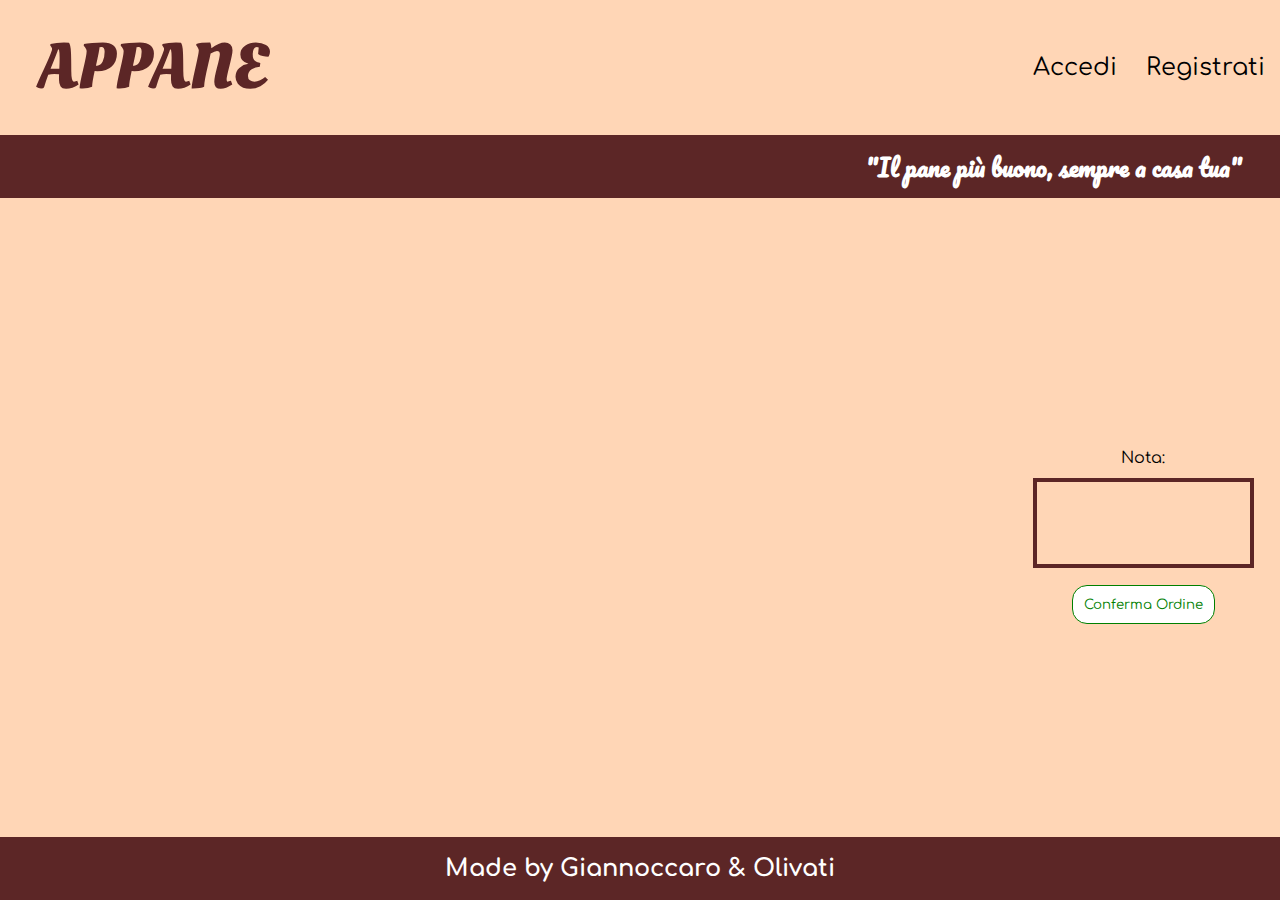
<file: cart.html>
<!DOCTYPE html>
<html lang="en">
<head>
    <meta charset="UTF-8">
    <meta http-equiv="X-UA-Compatible" content="IE=edge">
    <meta name="viewport" content="width=device-width, initial-scale=1.0">
    <link rel="stylesheet" href="assets/css/style.normal.css" type="text/css">
    <link rel="preconnect" href="https://fonts.googleapis.com">
    <link rel="preconnect" href="https://fonts.gstatic.com" crossorigin>
    <link href="https://fonts.googleapis.com/css2?family=Pacifico&display=swap" rel="stylesheet">
    <link href="https://fonts.googleapis.com/css2?family=Comfortaa&display=swap" rel="stylesheet">
    <link href="https://fonts.googleapis.com/css2?family=Oleo+Script&display=swap" rel="stylesheet">
    <script src="assets/js/Xhr.js"></script>
    <script src="assets/js/api/public/cart.js" defer></script>
    <title>Document</title>
</head>
<body>
    <div id = "header">
        <a href="index.html">
            <div id="logo">
                <h1>APPANE</h1>
            </div>
        </a>
        <div class="row">
            <div id = "cart">
                <a href="login.html" id="login">Accedi</a>
                <a href="signin.html" id="signin">Registrati</a>
                <a href="" id="logout">logout</a>
            </div>
        </div>
    </div>

    <div id = "navbar">
        <ul id = "categories"></ul>
        <h2>"Il pane più buono, sempre a casa tua"</h2>
    </div> 

    <div id = "container">
        <div id="sections">
            <div id = "cartContainer">
                <div id="empty">
                    <h1>Il carrello è vuoto!</h1>
                    <img src="./assets/media/images/cart.png" alt="">
                    <a href="index.html">Visualizza Catalogo</a>
                </div>
            </div>
            <div id="totaleContainer">
                <h2 id="totale2"></h2>
                <div class="column">
                    <label for="nota">Nota:</label>
                    <textarea name="nota" id="nota"></textarea>
                </div>
                <button id = "submitOrder2">Conferma Ordine</button>
            </div>
        </div>
    </div>

    <div id="footer">
        <h2>Made by Giannoccaro & Olivati</h2>
    </div>

</body>
</html>
</file>
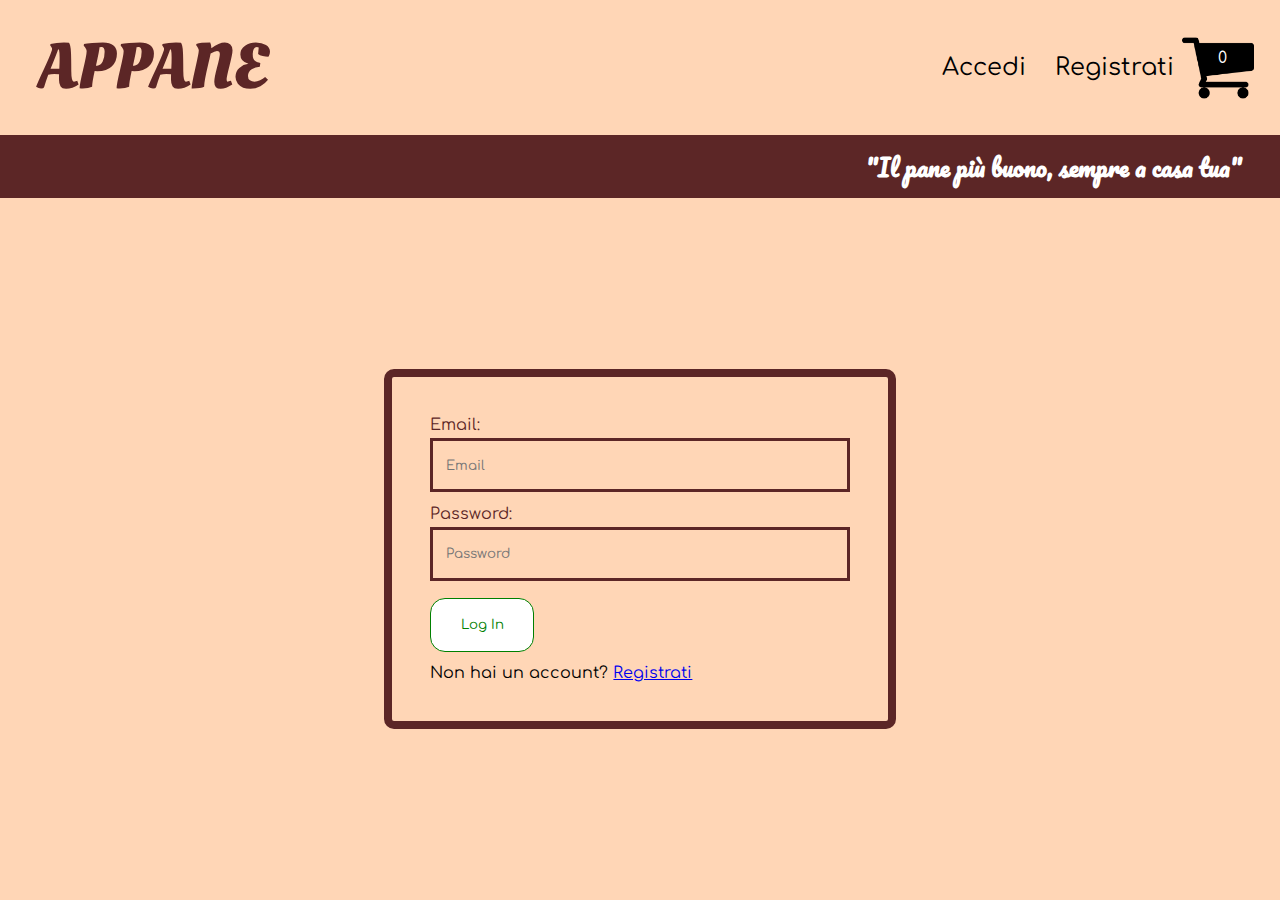
<file: login.html>
<!DOCTYPE html>
<html lang="en">
<head>
    <meta charset="UTF-8">
    <meta http-equiv="X-UA-Compatible" content="IE=edge">
    <meta name="viewport" content="width=device-width, initial-scale=1.0">
    <script src="assets/js/api/login/login.js" defer></script>
    <script src="assets/js/Xhr.js"></script>
    <link rel="stylesheet" href="assets/css/style.normal.css">
    <link rel="preconnect" href="https://fonts.googleapis.com">
    <link rel="preconnect" href="https://fonts.gstatic.com" crossorigin>
    <link href="https://fonts.googleapis.com/css2?family=Pacifico&display=swap" rel="stylesheet">
    <link href="https://fonts.googleapis.com/css2?family=Comfortaa&display=swap" rel="stylesheet">
    <link href="https://fonts.googleapis.com/css2?family=Oleo+Script&display=swap" rel="stylesheet">
    <title>Log In</title>
</head>
<body>
    <div id = "header">
        <a href="index.html">
            <div id="logo">
                <h1>APPANE</h1>
            </div>
        </a>
        <div class="row">
            <div id = "cart">
                <a href="login.html" id="login">Accedi</a>
                <a href="signin.html" id="signin">Registrati</a>
                <a href="" id="logout">logout</a>
            </div>
            <a href="./cart.html"><div id="cartImg"><p id="cartNumber">0</p></div></a>
        </div>
    </div>

    <div id = "navbar">
        <ul id = "categories"></ul>
        <h2>"Il pane più buono, sempre a casa tua"</h2>
    </div>
    <div id="pageContainer">
        <div id="form">
            <div id="wrongCredentials">
                ! Email o password errati
            </div>

            <label for="email">Email:</label>
            <input type="email" name="email" id="email" placeholder="Email">

            <label for="password">Password:</label>
            <input type="password" name="password" id="password" placeholder="Password">

            <input type="submit" value="Log In" id="submit">
            <p>Non hai un account? <a href="./signin.html">Registrati</a></p>
        </div>
    </div>
</body>
</html>
</file>
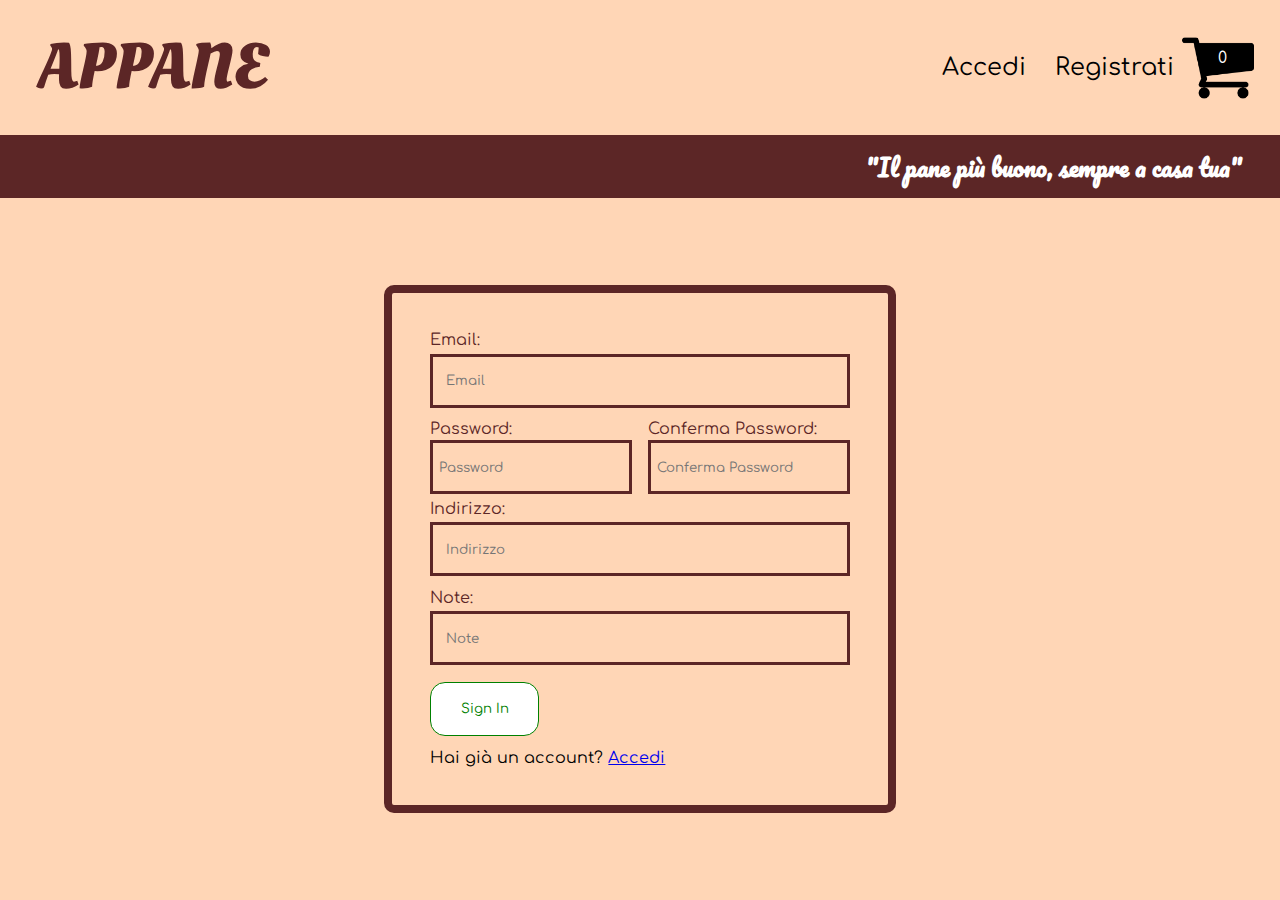
<file: signin.html>
<!DOCTYPE html>
<html lang="en">
<head>
    <meta charset="UTF-8">
    <meta http-equiv="X-UA-Compatible" content="IE=edge">
    <meta name="viewport" content="width=device-width, initial-scale=1.0">
    <script src="assets/js/api/signin/signin.js" defer></script>
    <script src="assets/js/Xhr.js"></script>
    <link rel="stylesheet" href="assets/css/style.normal.css">
    <link rel="preconnect" href="https://fonts.googleapis.com">
    <link rel="preconnect" href="https://fonts.gstatic.com" crossorigin>
    <link href="https://fonts.googleapis.com/css2?family=Pacifico&display=swap" rel="stylesheet">
    <link href="https://fonts.googleapis.com/css2?family=Comfortaa&display=swap" rel="stylesheet">
    <link href="https://fonts.googleapis.com/css2?family=Oleo+Script&display=swap" rel="stylesheet">
    <title>Document</title>
</head>
<body>

    <div id = "header">
        <a href="index.html">
            <div id="logo">
                <h1>APPANE</h1>
            </div>
        </a>
        <div class="row">
            <div id = "cart">
                <a href="login.html" id="login">Accedi</a>
                <a href="signin.html" id="signin">Registrati</a>
                <a href="" id="logout">logout</a>
            </div>
            <a href="./cart.html"><div id="cartImg"><p id="cartNumber">0</p></div></a>
        </div>
    </div>

    <div id = "navbar">
        <ul id = "categories"></ul>
        <h2>"Il pane più buono, sempre a casa tua"</h2>
    </div>

    <div id="pageContainer">
        <div id="form">

            <div id="wrongCredentials">
                ! Email o password errati
            </div>
    
            <label for="email">Email:</label>
            <input type="email" name="email" id="email" placeholder="Email">
    
            <div class="formRow">
                <div>
                    <label for="password">Password:</label>
                    <input type="password" name="password" id="password" placeholder="Password">
                </div>
                <div>
                    <label for="password">Conferma Password:</label>
                    <input type="password" name="confermaPassword" id="confermaPassword" placeholder="Conferma Password">
                </div>
            </div>
    
            <label for="indirizzo">Indirizzo:</label>
            <input type="text" name="indirizzo" id="indirizzo" placeholder="Indirizzo">
    
            <label for="note">Note:</label>
            <input type="text" name="note" id="note" placeholder="Note">
    
            <input type="submit" value="Sign In" id="submit">
            <p>Hai già un account? <a href="./login.html">Accedi</a></p>
        </div>
    </div>

</body>
</html>
</file>
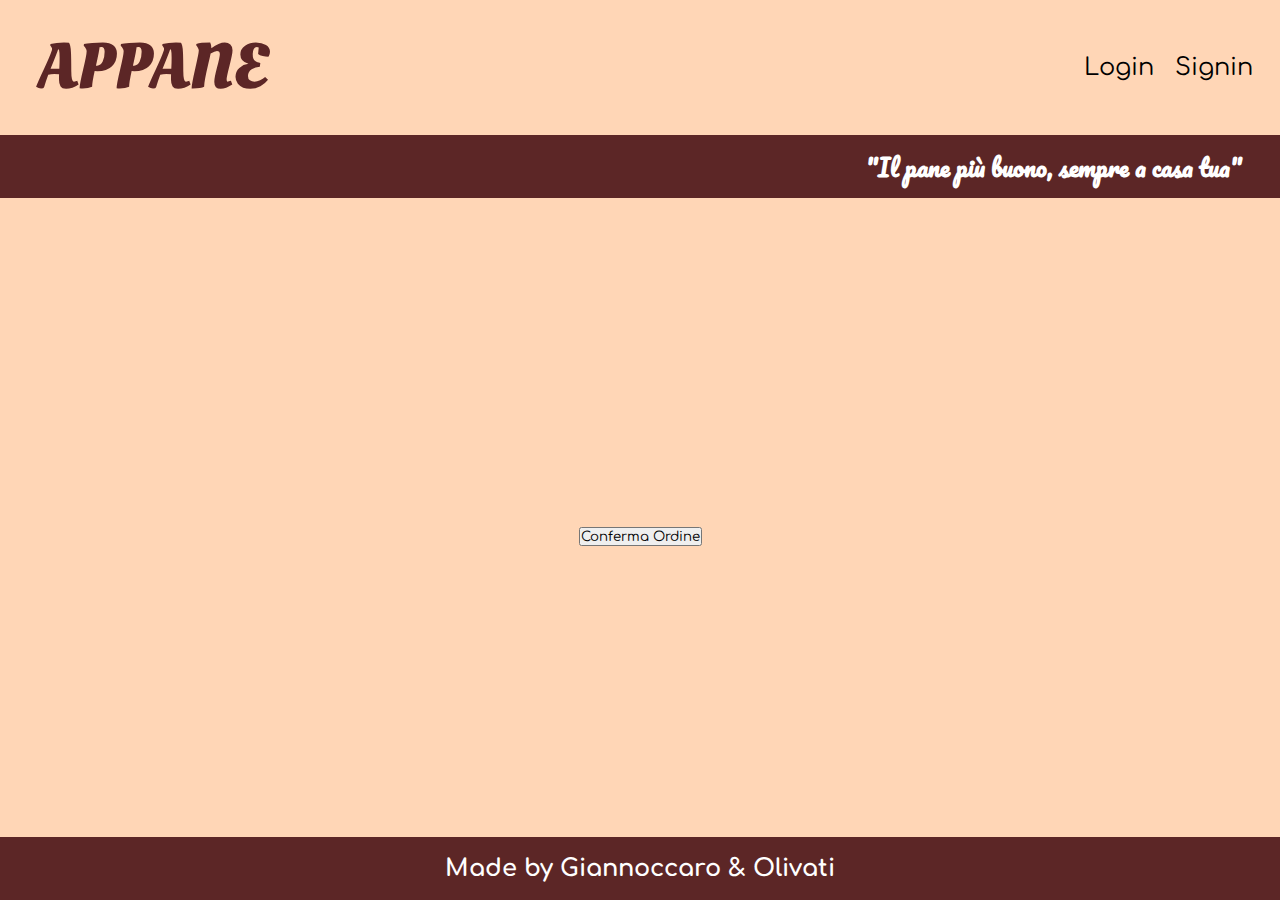
<file: public/cart.html>
<!DOCTYPE html>
<html lang="en">
<head>
    <meta charset="UTF-8">
    <meta http-equiv="X-UA-Compatible" content="IE=edge">
    <meta name="viewport" content="width=device-width, initial-scale=1.0">
    <link rel="stylesheet" href="../assets/css/style.normal.css" type="text/css">
    <link rel="preconnect" href="https://fonts.googleapis.com">
    <link rel="preconnect" href="https://fonts.gstatic.com" crossorigin>
    <link href="https://fonts.googleapis.com/css2?family=Pacifico&display=swap" rel="stylesheet">
    <link rel="preconnect" href="https://fonts.googleapis.com">
    <link rel="preconnect" href="https://fonts.gstatic.com" crossorigin>
    <link href="https://fonts.googleapis.com/css2?family=Oleo+Script&display=swap" rel="stylesheet">
    <link rel="preconnect" href="https://fonts.googleapis.com">
<link rel="preconnect" href="https://fonts.gstatic.com" crossorigin>
<link href="https://fonts.googleapis.com/css2?family=Oleo+Script&display=swap" rel="stylesheet">
<link rel="preconnect" href="https://fonts.googleapis.com">
<link rel="preconnect" href="https://fonts.gstatic.com" crossorigin>
<link href="https://fonts.googleapis.com/css2?family=Comfortaa&display=swap" rel="stylesheet">
    <script src="../assets/js/Xhr.js"></script>
    <script src="../assets/js/api/public/cart.js" defer></script>
    <title>Document</title>
</head>
<body>
    <div id = "header">
        <a href="index.html">
            <div id="logo">
                <h1>APPANE</h1>
            </div>
        </a>
        <div class="row">
            <div id = "cart">
                <a href="login.html" id="login">Login</a>
                <a href="signin.html" id="signin">Signin</a>
                <a href="" id="logout">logout</a>
            </div>
        </div>
    </div>

    <div id = "navbar">
        <ul id = "categories"></ul>
        <h2>"Il pane più buono, sempre a casa tua"</h2>
    </div> 

    <div id = "container">
        <div id = "cartContainer"></div>
        <h2 id="totale"></h2>
    
        <button id = "submitOrder">Conferma Ordine</button>
    </div>

    <div id="footer">
        <h2>Made by Giannoccaro & Olivati</h2>
    </div>

</body>
</html>
</file>
<file: assets/css/style.normal.css>
* {
  margin: 0;
  padding: 0;
  box-sizing: border-box;
  font-family: "Comfortaa", cursive;
}

#header {
  width: 100%;
  height: 15vh;
  background-color: #ffd6b6;
  display: flex;
  justify-content: space-between;
  align-items: center;
}

#header a {
  width: fit-content;
  text-decoration: none;
  margin-left: 3%;
}

#logo {
  width: fit-content;
  display: flex;
  align-items: center;
  justify-content: center;
  flex-direction: column;
  height: 13vh;
}

#logo h1 {
  color: #5c2626;
  font-size: 400%;
  font-family: "Oleo Script", cursive;
}

.row {
  display: flex;
  width: 50%;
  align-items: center;
  justify-content: flex-end;
  margin-right: 2%;
}

#cartNumber{
  /* position: absolute;
  top: 4.9vh;
  right: 2vh;  */
  display: flex;
  justify-content: center;
  align-items: center;
  width: 1.3vw;
  height: 1.3vw;
  /* background-color: ; */
  color: white;
  border-radius: 100%;
  margin-top: 2vh;
  margin-left: 1vh;
}

#cart {
  height: 25vh;
  width: fit-content;
  display: flex;
  align-items: center;
  justify-content: space-between;
  margin-right: 5%;
}

#cartImg {
  display: flex;
  justify-content: center;
  background-image: url("../media/images/cart.png");
  background-position: center;
  background-repeat: no-repeat;
  background-size: cover;
  width: 8vh;
  height: 8vh;
}

#cart a {
  border: 1px solid #ffd6b6;
  text-decoration: none;
  color: black;
  font-size: 150%;
  padding: 3% 5%;
}

#logout {
  display: none;
}

#cart a:hover {
  border: 1px solid #5c2626;
  border-radius: 10px;
}

#navbar {
  position: sticky;
  top: 0;
  width: 100%;
  height: 7vh;
  background-color: #5c2626;
  display: flex;
  justify-content: space-between;
  align-items: center;
}

#navbar h2 {
  color: white;
  margin-right: 3%;
  font-family: "Pacifico", cursive;
}

#categories {
  width: 50%;
  list-style: none;
  display: flex;
}

#categories li {
  border: 1px solid #5c2626;
  color: #ffd6b6;
  margin: 0 3%;
  padding: 1% 3%;
  border-radius: 10px;
  cursor: pointer;
}

#categories li:hover {
  border: 1px solid #ffd6b6;
  border-radius: 10px;
}

.active {
  border: 1px solid #ffd6b6;
  border-radius: 10px;
  cursor: pointer;
}

#pageContainer {
  width: 100%;
  height: 78vh;
  display: flex;
  justify-content: center;
  align-items: center;
  background-color: #ffd6b6;
}

#form {
  display: flex;
  flex-direction: column;
  border: 8px solid #5c2626;
  border-radius: 10px;
  width: 40%;
  padding: 3%;
}

#form label {
  color: #5c2626;
}

#form input {
  height: 6vh;
  border: 3px solid #5c2626;
  margin-top: 1%;
  margin-bottom: 3%;
  padding: 3%;
  outline: none;
}

#form input[type="email"],
#form input[type="password"],
#form input[type="text"] {
  background-color: #ffd6b6;
}

#form input:focus {
  border: 6px solid #5c2626;
  background-color: white;
}

.formRow {
  display: flex;
  justify-content: space-between;
  width: 100%;
}
.formRow div {
  display: flex;
  flex-direction: column;
  width: 48%;
}

.formRow div input {
  width: 100%;
}

#form #submit {
  width: fit-content;
  padding: 3% 7%;
  border-radius: 15px;
  border: 1px solid green;
  color: green;
  background: white;
}

#form #submit:hover {
  border: 1px solid white;
  color: white;
  background: green;
}

#wrongCredentials {
  display: none;
  color: red;
  border: 1px solid red;
  background-color: rgb(241, 149, 149);
  padding: 3%;
  margin-bottom: 5%;
}

#container {
  width: 100%;
  min-height: 71vh;
  display: flex;
  flex-direction: column;
  justify-content: center;
  align-items: center;
  background-color: #ffd6b6;
}

#homeContainer {
  width: 95%;
  display: flex;
  flex-wrap: wrap;
  align-items: center;
}

#homeContainer .element {
  margin: 1%;
  width: 23%;
  border: 1px solid gray;
  display: flex;
  flex-direction: column;
  justify-content: space-between;
  align-items: center;
  padding: 1%;
  margin-top: 1.5%;
  background-color: white;
}

#homeContainer .element img {
  width: 100%;
  height: 27vh;
}

#homeContainer .element h1 {
  margin: 3% 0;
}

#homeContainer .element p {
  text-align: justify;
  height: 25vh;
  overflow: hidden;
  text-overflow: ellipsis;
}

#homeContainer .element h2 {
  align-self: flex-start;
  margin: 3% 0;
}

#homeContainer .element button {
  border: 1px solid green;
  color: green;
  background-color: white;
  padding: 3%;
  border-radius: 15px;
  align-self: flex-end;
}

#homeContainer .element button:hover {
  border: 1px solid white;
  color: white;
  background-color: green;
}

.qty {
  width: 40px;
  height: 35px;
  text-align: center;
}
input.qtyplus {
  width: 35px;
  height: 35px;
}
input.qtyminus {
  width: 35px;
  height: 35px;
}

#sections {
  display: flex;
}

#totaleContainer {
  padding-top: 3%;
  text-align: center;
  min-width: 18%;
}

#totaleContainer h2 {
  margin: 3% 0;
}

.column {
  display: flex;
  flex-direction: column;
}

#nota {
  height: 10vh;
  resize: none;
  margin: 5% 0;
  background-color: #ffd6b6;
  border: 4px solid #5c2626;
  outline: none;
  padding: 2%;
}

#nota:focus {
  border: 6px solid #5c2626;
  background-color: white;
}

#cartContainer {
  width: 80vw;
  display: flex;
  flex-direction: column;
  flex-wrap: wrap;
  align-items: center;
}

#empty{
  flex-direction: column;
  align-items: center;
  justify-content: center;
  width: 50%;
  display: none;
}

#empty img{
  width: 30%;
  margin: 3% 0;
}

#empty a{
  text-decoration: none;
  background-color: white;
  color: green;
  border: 1px solid green;
  padding: 3%;
  border-radius: 15px;
}

#empty a:hover{
  background-color: green;
  color: white;
  border: 1px solid green;
}

#cartContainer .element {
  width: 95%;
  border: 1px solid gray;
  display: flex;
  flex-direction: row;
  justify-content: space-between;
  align-items: center;
  padding: 1%;
  margin: 1.5% 0;
  background-color: white;
}

#cartContainer .element .info {
  width: 45%;
  display: flex;
  flex-direction: column;
  align-items: center;
}

#cartContainer .element img {
  width: 30%;
  height: 35vh;
}

#cartContainer .element .info h1 {
  margin: 3% 0;
}

#cartContainer .element .info p {
  text-align: justify;
  height: 18vh;
  overflow: hidden;
  text-overflow: ellipsis;
}

#cartContainer .element .info h2 {
  align-self: flex-start;
  margin: 3% 0;
}

#cartContainer .element button {
  border: 1px solid red;
  color: red;
  background-color: white;
  padding: 1%;
  border-radius: 15px;
  align-self: flex-end;
}

#cartContainer .element button:hover {
  border: 1px solid white;
  color: white;
  background-color: red;
}

#submitOrder1,
#submitOrder2 {
  border: 1px solid green;
  color: green;
  background-color: white;
  padding: 1%;
  border-radius: 15px;
  align-self: flex-end;
  margin: 2.5%;
}

#submitOrder2 {
  padding: 5%;
}

#submitOrder1:hover,
#submitOrder2:hover {
  border: 1px solid white;
  color: white;
  background-color: green;
}

#logCart {
  height: 25vh;
  width: 15%;
  display: flex;
  align-items: center;
  justify-content: flex-end;
  margin-right: 1%;
}

#logCart img {
  height: 45%;
  margin: 1vh;
}

#logCart a {
  text-decoration: none;
  color: black;
  font-size: 150%;
  padding: 3% 5%;
}

#logCart a:hover {
  border: 1px solid #5c2626;
  border-radius: 10px;
}

#totale {
  align-self: flex-end;
  margin-right: 2.5%;
  margin-top: 3%;
}

.zoom {
  position: absolute;
  width: 40px;
  opacity: 0;
  animation: zoom 1s linear forwards;
}

@keyframes zoom {
  from {
    opacity: 1;
  }
  to {
    opacity: 0;
    top: 40px;
    right: 40px;
  }
}

#footer {
  display: flex;
  justify-content: center;
  align-items: center;
  height: 7vh;
  background-color: #5c2626;
}

#footer h2 {
  color: white;
}

.wrapper {
  height: 100vh;
  display: flex;
  justify-content: center;
  align-items: center;
  background-color: #eee;
}
.checkmark__circle {
  stroke-dasharray: 166;
  stroke-dashoffset: 166;
  stroke-width: 2;
  stroke-miterlimit: 10;
  stroke: #7ac142;
  fill: none;
  animation: stroke 0.6s cubic-bezier(0.65, 0, 0.45, 1) forwards;
}
.checkmark {
  width: 56px;
  height: 56px;
  border-radius: 50%;
  display: block;
  stroke-width: 2;
  stroke: #fff;
  stroke-miterlimit: 10;
  margin: 10% auto;
  box-shadow: inset 0px 0px 0px #7ac142;
  animation: fill 0.4s ease-in-out 0.4s forwards,
    scale 0.3s ease-in-out 0.9s both;
}
.checkmark__check {
  transform-origin: 50% 50%;
  stroke-dasharray: 48;
  stroke-dashoffset: 48;
  animation: stroke 0.3s cubic-bezier(0.65, 0, 0.45, 1) 0.8s forwards;
}
@keyframes stroke {
  100% {
    stroke-dashoffset: 0;
  }
}
@keyframes scale {
  0%,
  100% {
    transform: none;
  }
  50% {
    transform: scale3d(1.1, 1.1, 1);
  }
}
@keyframes fill {
  100% {
    box-shadow: inset 0px 0px 0px 30px #7ac142;
  }
}
</file>
